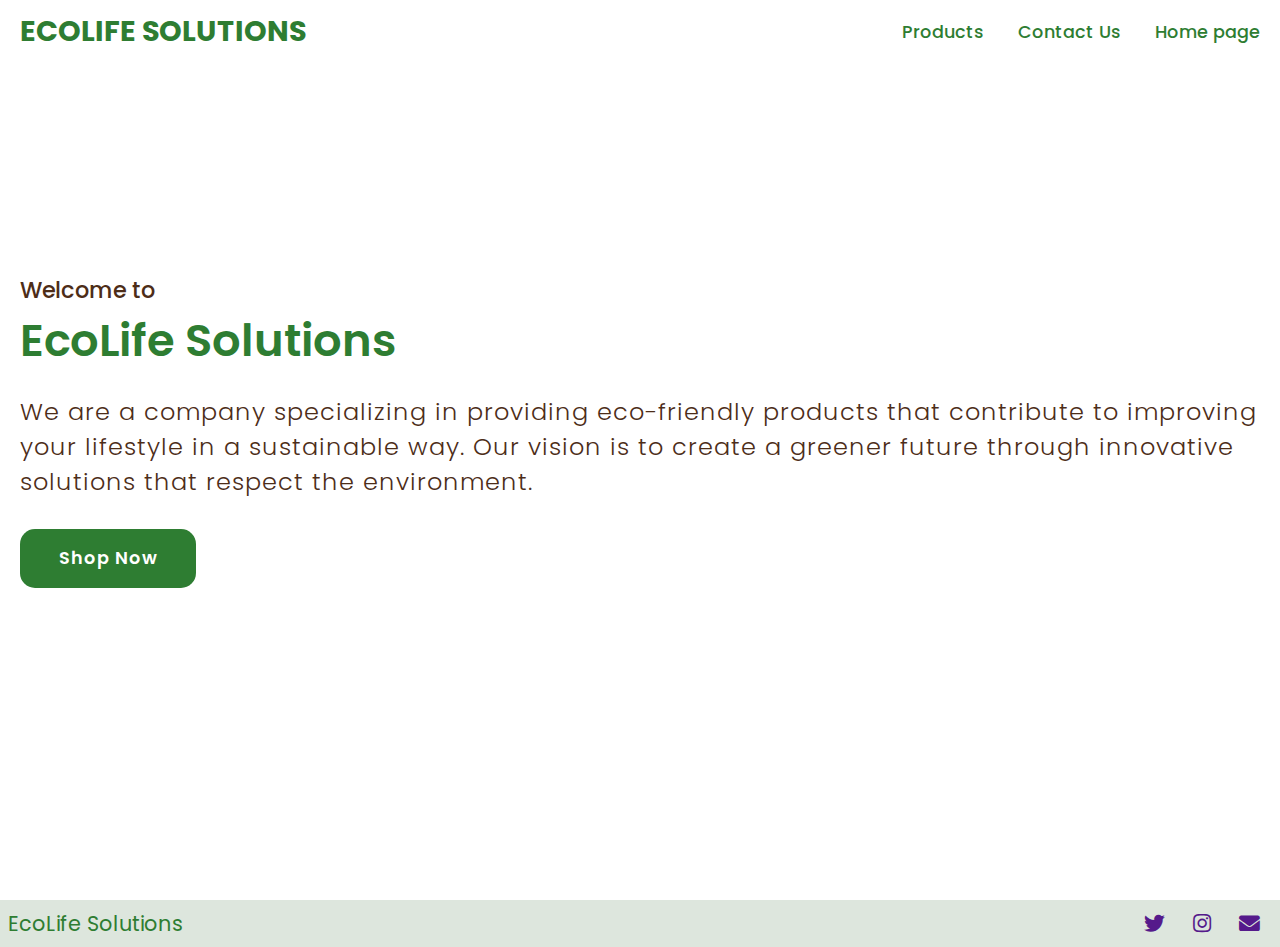
<file: index.html>
<!DOCTYPE html>
<html lang="en">
<head>
    <meta charset="UTF-8">
    <meta name="viewport" content="width=device-width, initial-scale=1.0">
   <link  rel="stylesheet" href="https://cdnjs.cloudflare.com/ajax/libs/font-awesome/5.15.4/css/all.min.css"  >
    <link rel="stylesheet" href="style.css">
    <title> EcoLife Solutions</title>
</head>
<body>
    <header>
        <a href="index.html" class="logo"> EcoLife Solutions</a>
        <nav class="navigation">
            <a href="Products.html" >Products</a>
            <a href="contact.html">Contact Us</a>
            <a href="index.html">Home page</a>
        </nav>
    </header>

    <section class="main">
        <div>
            <h2>Welcome to<br><span>EcoLife Solutions</span></h2>
            <h3>We are a company specializing in providing eco-friendly products
            that contribute to improving your lifestyle in a sustainable way.
            Our vision is to create a greener future through innovative solutions that respect the environment. </h3>
            <a href="Products.html" class="main-btn">Shop Now</a>
        </div>
    </section>

  
    <footer class="footer">
        <p class="footer-title">EcoLife Solutions</p>
        <div class="social-icons">
            <a href=""><i class="fab fa-twitter"></i></a>
            <a href=""><i class="fab fa-instagram"></i></a>
            <a href=""><i class="fas fa-envelope"></i></a>
        </div>

    </footer>
    

</body>
</html>
</file>
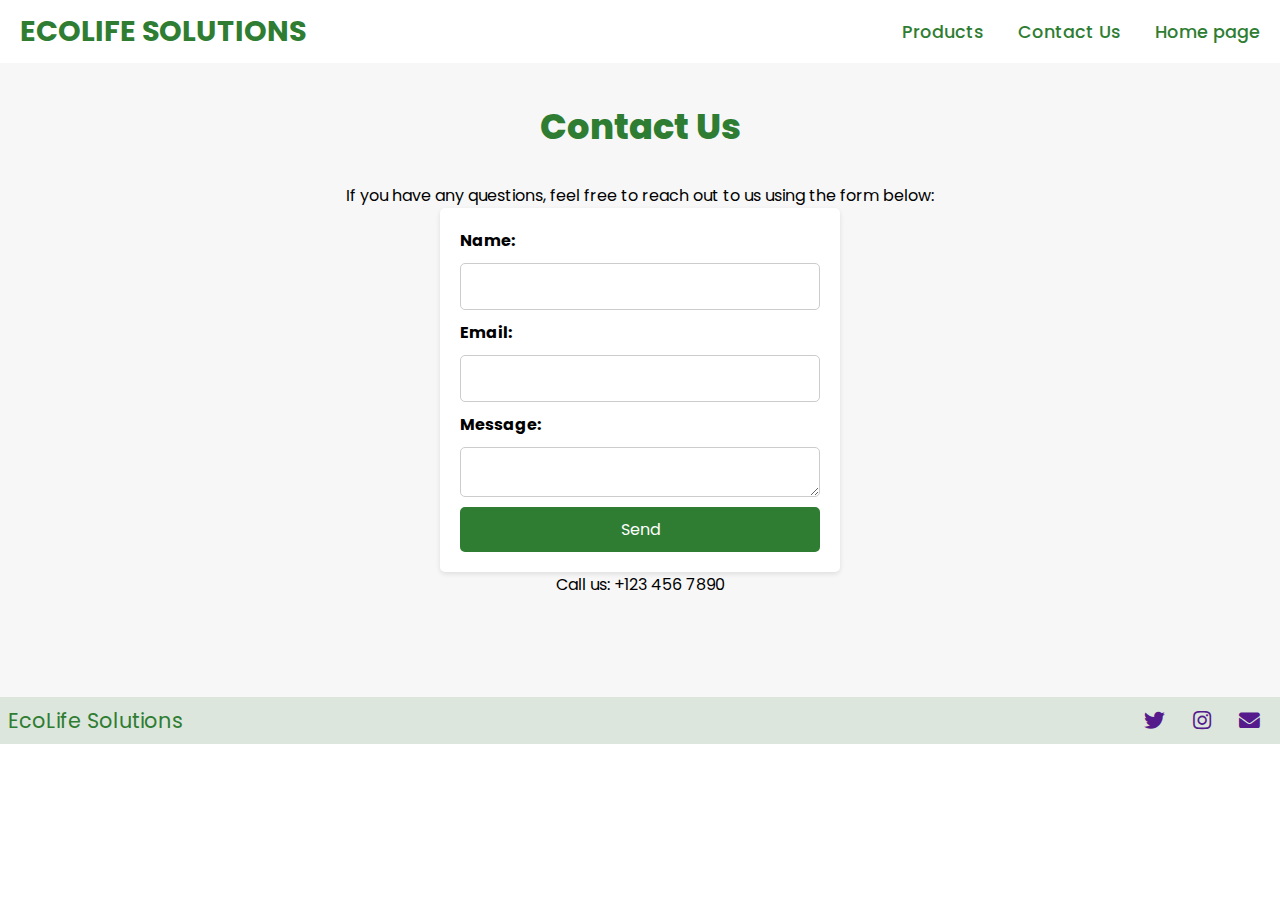
<file: contact.html>
<!DOCTYPE html>
<html lang="en">
<head>
    <meta charset="UTF-8">
    <meta name="viewport" content="width=device-width, initial-scale=1.0">
   <link  rel="stylesheet" href="https://cdnjs.cloudflare.com/ajax/libs/font-awesome/5.15.4/css/all.min.css"  >
    <link rel="stylesheet" href="style.css">
    <title> EcoLife Solutions</title>
</head>

    <header>
        <a href="index.html" class="logo"> EcoLife Solutions</a>
        <nav class="navigation">
            <a href="Products.html" >Products</a>
            <a href="contact.html">Contact Us</a>
            <a href="index.html">Home page</a>
        </nav>
    </header>
<body>
    <section class="cradcn" id="contact">
        <h2 class="title"> Contact Us</h2>
        
            <!--ffffffffffffffffffffffffffffff-->
            <p>If you have any questions, feel free to reach out to us using the form below:</p>
            <form action="#" method="post" id="contactFormPost">
                <label for="name">Name:</label>
                <input type="text" id="name" name="name" required>
        
                <label for="email">Email:</label>
                <input type="email" id="email" name="email" required>
        
                <label for="message">Message:</label>
                <textarea id="message" name="message" rows="5" required></textarea>
        
                <button type="submit">Send</button>
            </form>
            <p>Call us: +123 456 7890</p>

    </section>

    <footer class="footer">
        <p class="footer-title">EcoLife Solutions</p>
        <div class="social-icons">
            <a href=""><i class="fab fa-twitter"></i></a>
            <a href=""><i class="fab fa-instagram"></i></a>
            <a href=""><i class="fas fa-envelope"></i></a>
        </div>

    </footer>
    <script src="app.js"></script>  

</body>
</html>
</file>
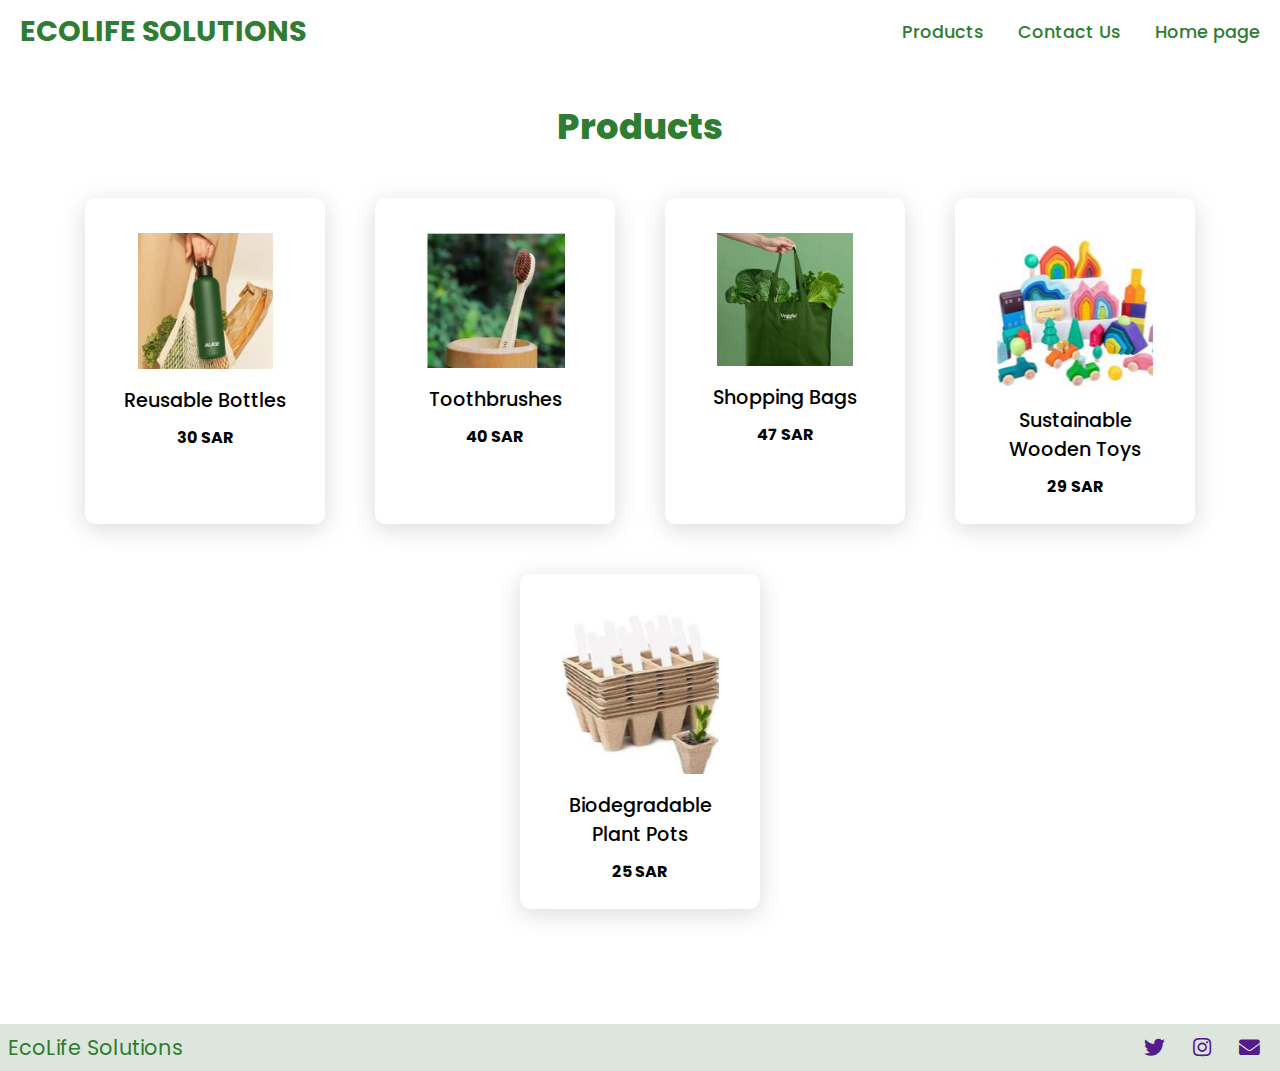
<file: Products.html>
<!DOCTYPE html>
<html lang="en">
<head>
    <meta charset="UTF-8">
    <meta name="viewport" content="width=device-width, initial-scale=1.0">
   <link  rel="stylesheet" href="https://cdnjs.cloudflare.com/ajax/libs/font-awesome/5.15.4/css/all.min.css"  >
    <link rel="stylesheet" href="style.css">
    <title> EcoLife Solutions</title>
</head>
<header>
    <a href="index.html" class="logo"> EcoLife Solutions</a>
    <nav class="navigation">
        <a href="Products.html" >Products</a>
        <a href="contact.html">Contact Us</a>
        <a href="index.html">Home page</a>
    </nav>
</header>
<body>
<section class="cards" id ="Products">
    <h2 class="title"> Products</h2>
    <div class="content">
        <!-- frist -->
        <div class="card">
            <div class="img1">
                <img src="img/11.png"> 
            </div>
            <div class="data">
                <h3>Reusable Bottles</h3>
                <h4>30 SAR</h4>
            </div>
        </div>
         <!-- sec -->
        <div class="card">
            <div class="img1">
                <img src="img/22.png"> 
            </div>
            <div class="data">
                <h3>Toothbrushes </h3>
                <h4>40 SAR</h4>
            </div>
        </div>
         <!-- third -->
        <div class="card">
            <div class="img1">
                <img src="img/33.png"> 
            </div>
            <div class="data">
                <h3>Shopping Bags</h3>
                <h4>47 SAR</h4>
            </div>
        </div>
        <!-- 44444 -->
        <div class="card">
            <div class="img1">
                <img src="img/4.png"> 
            </div>
            <div class="data">
                <h3>Sustainable Wooden Toys</h3>
                <h4>29 SAR</h4>
            </div>
        </div>

        <!-- 5555 -->
        <div class="card">
            <div class="img1">
                <img src="img/5.png"> 
            </div>
            <div class="data">
                <h3>Biodegradable Plant Pots</h3>
                <h4>25 SAR</h4>
            </div>
        </div>
        
    </div>
</section>
<footer class="footer">
    <p class="footer-title">EcoLife Solutions</p>
    <div class="social-icons">
        <a href=""><i class="fab fa-twitter"></i></a>
        <a href=""><i class="fab fa-instagram"></i></a>
        <a href=""><i class="fas fa-envelope"></i></a>
    </div>

</footer>
<script src="app.js"></script>
</body>
</html>
</file>
<file: style.css>
@import url('https://fonts.googleapis.com/css2?family=Poppins:ital,wght@0,100;0,200;0,300;0,400;0,500;0,600;0,700;0,800;0,900;1,100;1,200;1,300;1,400;1,500;1,600;1,700;1,800;1,900&display=swap');

* {
    font-family: "Poppins", sans-serif;
    margin: 0;
    padding: 0;
    box-sizing: border-box;
    scroll-behavior: smooth;
}

/* Header */
header {
    background-color: #fff;
    width: 100%;
    position: fixed;
    z-index: 999;
    display: flex;
    justify-content: space-between;
    align-items: center;
    padding: 10px 20px;
}

.logo {
    text-decoration: none;
    color: #2E7D32;
    text-transform: uppercase;
    font-weight: 700;
    font-size: 1.8em;
}

.navigation a {
    color: #2E7D32;
    text-decoration: none;
    font-size: 1.1em;
    font-weight: 500;
    padding-left: 30px;
}

.navigation a:hover {
    color: #102820;
}

/* Main Section */
section {
    padding: 100px 20px;
}

.main {
    width: 100%;
    min-height: 100vh;
    display: flex;
    align-items: center;
    background: url(https://raw.githubusercontent.com/exilelrq80/EcoLife-Solution-/refs/heads/main/img/BG0.jpg) no-repeat;
    background-size: cover;
    background-position: center;
    background-attachment: fixed;
}

.main h2 {
    color: #4D2D18;
    font-size: 1.4em;
    font-weight: 500;
}

.main h2 span {
    display: inline-block;
    margin-bottom: 10px;
    color: #2E7D32;
    font-size: 2em;
    font-weight: 600;
}

.main h3 {
    color: #4D2D18;
    font-size: 1.5em;
    font-weight: 300;
    letter-spacing: 1px;
    margin-top: 10px;
    margin-bottom: 30px;
}

.main-btn {
    color: #fff;
    background-color: #2E7D32;
    text-decoration: none;
    font-size: 1.1em;
    font-weight: 600;
    display: inline-block;
    padding: 0.9375em 2.1875em;
    letter-spacing: 1px;
    border-radius: 15px;
    margin-bottom: 40px;
    transition: 0.7s ease;
}

.main-btn:hover {
    background-color: #8A6240;
    transform: scale(1.1);
}

/* Cards Section */
.title {
    display: flex;
    justify-content: center;
    color: #2E7D32;
    font-size: 2.2em;
    font-weight: 800;
    margin-bottom: 30px;
}

.content {
    display: flex;
    justify-content: center;
    flex-direction: row;
    flex-wrap: wrap;
    gap: 20px;
}

.card {
    background-color: #fff;
    width: 15em;
    box-shadow: 0 5px 25px rgba(1, 1, 1, 0.15);
    border-radius: 10px;
    padding: 25px;
    transition: 0.7s ease;
    margin: 15px;
}

.card:hover {
    transform: scale(1.1);
}

.data {
    text-align: center;
}

.data h3 {
    font-size: 1.2em;
    font-weight: 500;
    margin: 10px;
}

.img1 {
    margin: 10px;
    text-align: center;
}

/* Footer */
.footer {
    background-color: #dde6dd;
    color: #2E7D32;
    padding: 0.5em;
    display: flex;
    justify-content: space-between;
}

.footer-title {
    font-size: 1.3em;
    width: 600px;
}

.footer .social-icons a {
    font-size: 1.3em;
    padding: 0 12px;
}

/* Contact Section */
.cradcn {
    width: 100%;
    min-height: 10vh;
    background: url(https://raw.githubusercontent.com/exilelrq80/EcoLife-Solution-/refs/heads/main/img/BG0.jpg) no-repeat; 
    background-size: cover;
    display: flex;
    flex-direction: column;
    align-items: center;
    background-color: #f7f7f7;
}

.cradcn h1 {
    color: #2a9d8f;
    margin-top: 20px;
}

form {
    display: flex;
    flex-direction: column;
    gap: 10px;
    width: 100%;
    max-width: 400px;
    background: white;
    padding: 20px;
    border-radius: 5px;
    box-shadow: 0 2px 5px rgba(0, 0, 0, 0.1);
}

label {
    font-weight: bold;
}

input {
    padding: 10px;
    border: 1px solid #ccc;
    border-radius: 5px;
    font-size: 1rem;
}

textarea {
    padding: 10px;
    border: 1px solid #ccc;
    border-radius: 5px;
    font-size: 1rem;
    width: 100%;
    height: 50px;
    resize: both;
}

button {
    padding: 10px 20px;
    background-color: #2E7D32;
    color: white;
    border: none;
    border-radius: 5px;
    cursor: pointer;
    font-size: 1rem;
}

button:hover {
    background-color: #21867a;
}

/* Custom Form and Output Section */
#demo-section {
    display: flex;
    flex-direction: column;
    align-items: center;
    justify-content: center;
    text-align: center;
    margin: 50px auto;
    max-width: 600px;
}

#demo-section form {
    width: 100%;
    margin-bottom: 20px;
}

#output {
    width: 100%;
    margin-top: 20px;
    background-color: #ecf0f1;
    padding: 10px;
    border: 1px solid #bdc3c7;
    text-align: center;
}

/* Media Queries for Mobile */
@media (max-width: 768px) {
    header {
        padding: 10px 20px;
    }

    .logo {
        font-size: 1.5em;
    }

    .navigation {
        display: none;
    }

    .main h2 {
        font-size: 1.2em;
    }

    .main h2 span {
        font-size: 1.6em;
    }

    .main h3 {
        font-size: 1.2em;
    }

    .main-btn {
        font-size: 1em;
        padding: 0.8em 2em;
    }

    .content {
        flex-direction: column;
        align-items: center;
    }

    .card {
        width: 90%;
        margin: 10px 0;
    }

    .footer {
        flex-direction: column;
        text-align: center;
    }

    .footer-title {
        font-size: 1.2em;
    }
}
/* Custom Form and Output Section */
#encryption-demo {
    display: flex;
    flex-direction: column;
    justify-content: center;  /* توسيط عمودي */
    align-items: center;  /* توسيط أفقي */
    text-align: center;
    height: 100vh;  /* ملء ارتفاع الشاشة بالكامل */
    width: 100%;  /* ملء العرض بالكامل */
    position: relative;  /* يجعل العنصر يتموضع بشكل صحيح */
    margin: 0 auto;  /* تأكيد التوسيط */
}

#encryption-demo form {
    width: 100%;
    max-width: 600px;  /* الحد الأقصى للعرض */
    margin-bottom: 20px;
}

#output {
    width: 100%;
    margin-top: 20px;
    background-color: #ecf0f1;
    padding: 10px;
    border: 1px solid #bdc3c7;
    text-align: center;
}
</file>
